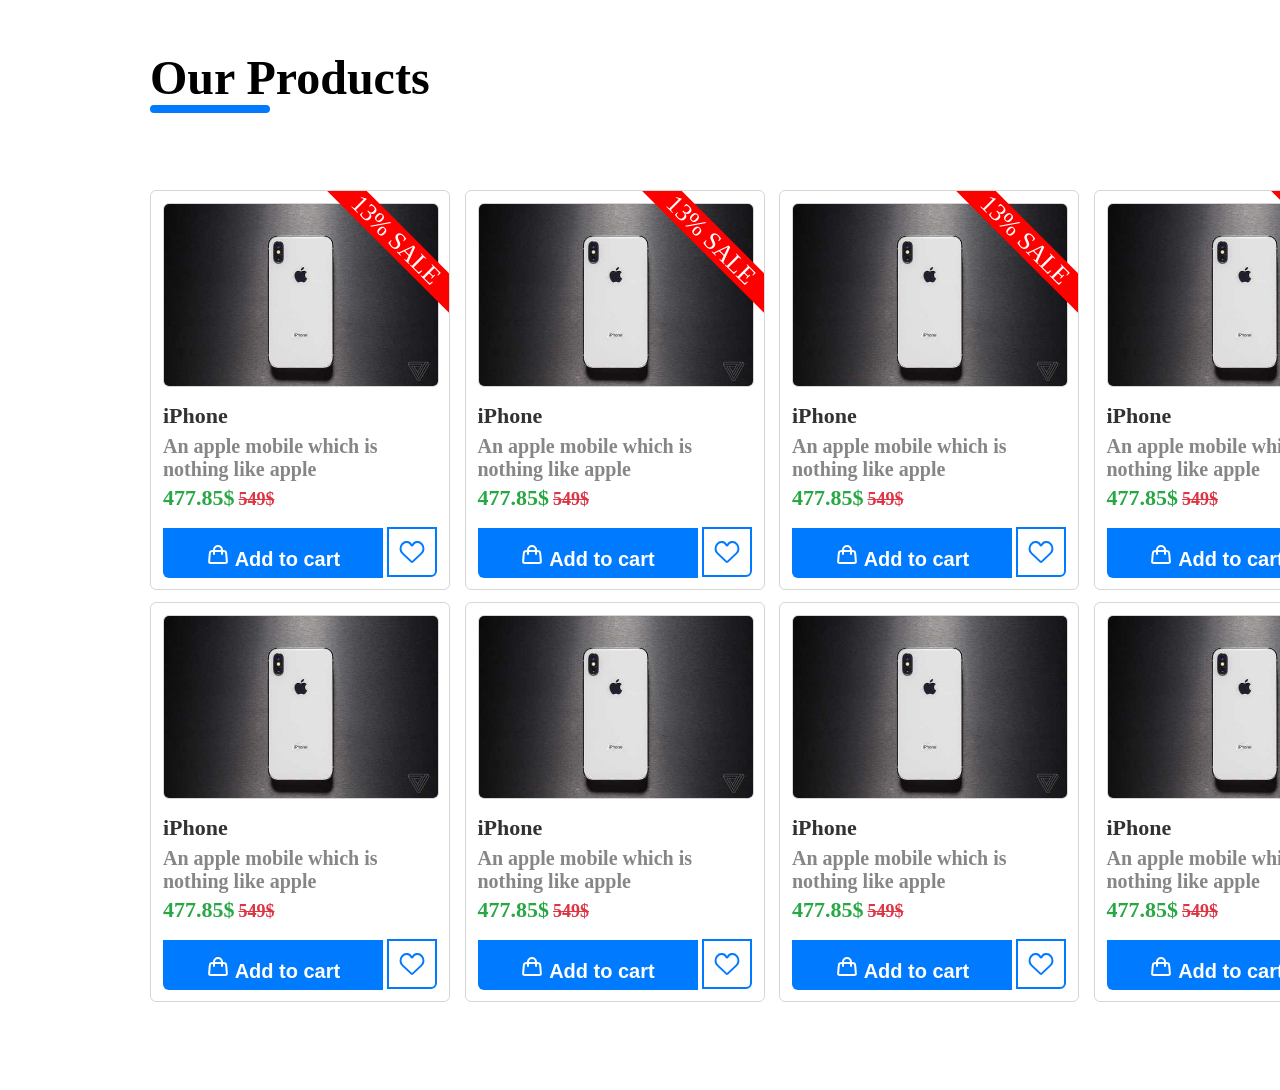
<file: tasks lec 12/index.html>
<!doctype html>
<html lang="en">
  <head>
    <meta charset="UTF-8" />
    <meta name="viewport" content="width=device-width, initial-scale=1.0" />
    <title>Document</title>
    <link rel="stylesheet" href="./styles/style.css" />
  </head>
  <body>
    <div class="frame-1">
      <div class="title">
        Our Products
        <hr />
      </div>
      <section>
        <div class="card">
          <p class="sale">13% SALE</p>
          <img
            src="./images/921f9d742265d0fa26b24d42414c43e68cc24fbc.png"
            alt="Iphone"
          />
          <div class="product-data">
            <p class="product-name">iPhone</p>
            <p class="product-description">
              An apple mobile which is nothing like apple
            </p>
            <p class="price">
              <span class="new-price">477.85$</span>
              <span class="old-price">549$</span>
            </p>
          </div>
          <div class="buttons">
            <button class="button-1">
              <svg
                width="24"
                height="24"
                viewBox="0 0 24 24"
                fill="none"
                xmlns="http://www.w3.org/2000/svg"
              >
                <path
                  d="M8 12L8 8C8 5.79086 9.79086 4 12 4C14.2091 4 16 5.79086 16 8L16 12"
                  stroke="white"
                  stroke-width="2"
                  stroke-linecap="round"
                />
                <path
                  d="M3.69435 12.6678C3.83942 10.9269 3.91196 10.0565 4.48605 9.52824C5.06013 9 5.9336 9 7.68053 9H16.3195C18.0664 9 18.9399 9 19.514 9.52824C20.088 10.0565 20.1606 10.9269 20.3057 12.6678L20.8195 18.8339C20.904 19.8474 20.9462 20.3542 20.6491 20.6771C20.352 21 19.8435 21 18.8264 21H5.1736C4.15655 21 3.64802 21 3.35092 20.6771C3.05382 20.3542 3.09605 19.8474 3.18051 18.8339L3.69435 12.6678Z"
                  stroke="white"
                  stroke-width="2"
                />
              </svg>
              <span>Add to cart</span>
            </button>
            <button class="button-2">
              <svg
                width="30"
                height="30"
                viewBox="0 0 30 30"
                fill="none"
                xmlns="http://www.w3.org/2000/svg"
              >
                <path
                  d="M5.56335 17.3853L14.3153 25.6068C14.6398 25.9116 14.802 26.064 15 26.064C15.198 26.064 15.3602 25.9116 15.6847 25.6068L15.6847 25.6068L24.4367 17.3853C26.8819 15.0882 27.1788 11.3082 25.1223 8.65758L24.7356 8.15918C22.2753 4.98822 17.337 5.52002 15.6083 9.14206C15.3641 9.6537 14.6359 9.6537 14.3917 9.14206C12.663 5.52002 7.72465 4.98823 5.26443 8.15918L4.87773 8.65759C2.82118 11.3083 3.11813 15.0882 5.56335 17.3853Z"
                  stroke="#007BFF"
                  stroke-width="2"
                />
              </svg>
            </button>
          </div>
        </div>
        <div class="card">
          <p class="sale">13% SALE</p>
          <img
            src="./images/921f9d742265d0fa26b24d42414c43e68cc24fbc.png"
            alt="Iphone"
          />
          <div class="product-data">
            <p class="product-name">iPhone</p>
            <p class="product-description">
              An apple mobile which is nothing like apple
            </p>
            <p class="price">
              <span class="new-price">477.85$</span>
              <span class="old-price">549$</span>
            </p>
          </div>
          <div class="buttons">
            <button class="button-1">
              <svg
                width="24"
                height="24"
                viewBox="0 0 24 24"
                fill="none"
                xmlns="http://www.w3.org/2000/svg"
              >
                <path
                  d="M8 12L8 8C8 5.79086 9.79086 4 12 4C14.2091 4 16 5.79086 16 8L16 12"
                  stroke="white"
                  stroke-width="2"
                  stroke-linecap="round"
                />
                <path
                  d="M3.69435 12.6678C3.83942 10.9269 3.91196 10.0565 4.48605 9.52824C5.06013 9 5.9336 9 7.68053 9H16.3195C18.0664 9 18.9399 9 19.514 9.52824C20.088 10.0565 20.1606 10.9269 20.3057 12.6678L20.8195 18.8339C20.904 19.8474 20.9462 20.3542 20.6491 20.6771C20.352 21 19.8435 21 18.8264 21H5.1736C4.15655 21 3.64802 21 3.35092 20.6771C3.05382 20.3542 3.09605 19.8474 3.18051 18.8339L3.69435 12.6678Z"
                  stroke="white"
                  stroke-width="2"
                />
              </svg>
              <span>Add to cart</span>
            </button>
            <button class="button-2">
              <svg
                width="30"
                height="30"
                viewBox="0 0 30 30"
                fill="none"
                xmlns="http://www.w3.org/2000/svg"
              >
                <path
                  d="M5.56335 17.3853L14.3153 25.6068C14.6398 25.9116 14.802 26.064 15 26.064C15.198 26.064 15.3602 25.9116 15.6847 25.6068L15.6847 25.6068L24.4367 17.3853C26.8819 15.0882 27.1788 11.3082 25.1223 8.65758L24.7356 8.15918C22.2753 4.98822 17.337 5.52002 15.6083 9.14206C15.3641 9.6537 14.6359 9.6537 14.3917 9.14206C12.663 5.52002 7.72465 4.98823 5.26443 8.15918L4.87773 8.65759C2.82118 11.3083 3.11813 15.0882 5.56335 17.3853Z"
                  stroke="#007BFF"
                  stroke-width="2"
                />
              </svg>
            </button>
          </div>
        </div>
        <div class="card">
          <p class="sale">13% SALE</p>
          <img
            src="./images/921f9d742265d0fa26b24d42414c43e68cc24fbc.png"
            alt="Iphone"
          />
          <div class="product-data">
            <p class="product-name">iPhone</p>
            <p class="product-description">
              An apple mobile which is nothing like apple
            </p>
            <p class="price">
              <span class="new-price">477.85$</span>
              <span class="old-price">549$</span>
            </p>
          </div>
          <div class="buttons">
            <button class="button-1">
              <svg
                width="24"
                height="24"
                viewBox="0 0 24 24"
                fill="none"
                xmlns="http://www.w3.org/2000/svg"
              >
                <path
                  d="M8 12L8 8C8 5.79086 9.79086 4 12 4C14.2091 4 16 5.79086 16 8L16 12"
                  stroke="white"
                  stroke-width="2"
                  stroke-linecap="round"
                />
                <path
                  d="M3.69435 12.6678C3.83942 10.9269 3.91196 10.0565 4.48605 9.52824C5.06013 9 5.9336 9 7.68053 9H16.3195C18.0664 9 18.9399 9 19.514 9.52824C20.088 10.0565 20.1606 10.9269 20.3057 12.6678L20.8195 18.8339C20.904 19.8474 20.9462 20.3542 20.6491 20.6771C20.352 21 19.8435 21 18.8264 21H5.1736C4.15655 21 3.64802 21 3.35092 20.6771C3.05382 20.3542 3.09605 19.8474 3.18051 18.8339L3.69435 12.6678Z"
                  stroke="white"
                  stroke-width="2"
                />
              </svg>
              <span>Add to cart</span>
            </button>
            <button class="button-2">
              <svg
                width="30"
                height="30"
                viewBox="0 0 30 30"
                fill="none"
                xmlns="http://www.w3.org/2000/svg"
              >
                <path
                  d="M5.56335 17.3853L14.3153 25.6068C14.6398 25.9116 14.802 26.064 15 26.064C15.198 26.064 15.3602 25.9116 15.6847 25.6068L15.6847 25.6068L24.4367 17.3853C26.8819 15.0882 27.1788 11.3082 25.1223 8.65758L24.7356 8.15918C22.2753 4.98822 17.337 5.52002 15.6083 9.14206C15.3641 9.6537 14.6359 9.6537 14.3917 9.14206C12.663 5.52002 7.72465 4.98823 5.26443 8.15918L4.87773 8.65759C2.82118 11.3083 3.11813 15.0882 5.56335 17.3853Z"
                  stroke="#007BFF"
                  stroke-width="2"
                />
              </svg>
            </button>
          </div>
        </div>
        <div class="card">
          <p class="sale">13% SALE</p>
          <img
            src="./images/921f9d742265d0fa26b24d42414c43e68cc24fbc.png"
            alt="Iphone"
          />
          <div class="product-data">
            <p class="product-name">iPhone</p>
            <p class="product-description">
              An apple mobile which is nothing like apple
            </p>
            <p class="price">
              <span class="new-price">477.85$</span>
              <span class="old-price">549$</span>
            </p>
          </div>
          <div class="buttons">
            <button class="button-1">
              <svg
                width="24"
                height="24"
                viewBox="0 0 24 24"
                fill="none"
                xmlns="http://www.w3.org/2000/svg"
              >
                <path
                  d="M8 12L8 8C8 5.79086 9.79086 4 12 4C14.2091 4 16 5.79086 16 8L16 12"
                  stroke="white"
                  stroke-width="2"
                  stroke-linecap="round"
                />
                <path
                  d="M3.69435 12.6678C3.83942 10.9269 3.91196 10.0565 4.48605 9.52824C5.06013 9 5.9336 9 7.68053 9H16.3195C18.0664 9 18.9399 9 19.514 9.52824C20.088 10.0565 20.1606 10.9269 20.3057 12.6678L20.8195 18.8339C20.904 19.8474 20.9462 20.3542 20.6491 20.6771C20.352 21 19.8435 21 18.8264 21H5.1736C4.15655 21 3.64802 21 3.35092 20.6771C3.05382 20.3542 3.09605 19.8474 3.18051 18.8339L3.69435 12.6678Z"
                  stroke="white"
                  stroke-width="2"
                />
              </svg>
              <span>Add to cart</span>
            </button>
            <button class="button-2">
              <svg
                width="30"
                height="30"
                viewBox="0 0 30 30"
                fill="none"
                xmlns="http://www.w3.org/2000/svg"
              >
                <path
                  d="M5.56335 17.3853L14.3153 25.6068C14.6398 25.9116 14.802 26.064 15 26.064C15.198 26.064 15.3602 25.9116 15.6847 25.6068L15.6847 25.6068L24.4367 17.3853C26.8819 15.0882 27.1788 11.3082 25.1223 8.65758L24.7356 8.15918C22.2753 4.98822 17.337 5.52002 15.6083 9.14206C15.3641 9.6537 14.6359 9.6537 14.3917 9.14206C12.663 5.52002 7.72465 4.98823 5.26443 8.15918L4.87773 8.65759C2.82118 11.3083 3.11813 15.0882 5.56335 17.3853Z"
                  stroke="#007BFF"
                  stroke-width="2"
                />
              </svg>
            </button>
          </div>
        </div>
        <div class="card">
          <img
            src="./images/921f9d742265d0fa26b24d42414c43e68cc24fbc.png"
            alt="Iphone"
          />
          <div class="product-data">
            <p class="product-name">iPhone</p>
            <p class="product-description">
              An apple mobile which is nothing like apple
            </p>
            <p class="price">
              <span class="new-price">477.85$</span>
              <span class="old-price">549$</span>
            </p>
          </div>
          <div class="buttons">
            <button class="button-1">
              <svg
                width="24"
                height="24"
                viewBox="0 0 24 24"
                fill="none"
                xmlns="http://www.w3.org/2000/svg"
              >
                <path
                  d="M8 12L8 8C8 5.79086 9.79086 4 12 4C14.2091 4 16 5.79086 16 8L16 12"
                  stroke="white"
                  stroke-width="2"
                  stroke-linecap="round"
                />
                <path
                  d="M3.69435 12.6678C3.83942 10.9269 3.91196 10.0565 4.48605 9.52824C5.06013 9 5.9336 9 7.68053 9H16.3195C18.0664 9 18.9399 9 19.514 9.52824C20.088 10.0565 20.1606 10.9269 20.3057 12.6678L20.8195 18.8339C20.904 19.8474 20.9462 20.3542 20.6491 20.6771C20.352 21 19.8435 21 18.8264 21H5.1736C4.15655 21 3.64802 21 3.35092 20.6771C3.05382 20.3542 3.09605 19.8474 3.18051 18.8339L3.69435 12.6678Z"
                  stroke="white"
                  stroke-width="2"
                />
              </svg>
              <span>Add to cart</span>
            </button>
            <button class="button-2">
              <svg
                width="30"
                height="30"
                viewBox="0 0 30 30"
                fill="none"
                xmlns="http://www.w3.org/2000/svg"
              >
                <path
                  d="M5.56335 17.3853L14.3153 25.6068C14.6398 25.9116 14.802 26.064 15 26.064C15.198 26.064 15.3602 25.9116 15.6847 25.6068L15.6847 25.6068L24.4367 17.3853C26.8819 15.0882 27.1788 11.3082 25.1223 8.65758L24.7356 8.15918C22.2753 4.98822 17.337 5.52002 15.6083 9.14206C15.3641 9.6537 14.6359 9.6537 14.3917 9.14206C12.663 5.52002 7.72465 4.98823 5.26443 8.15918L4.87773 8.65759C2.82118 11.3083 3.11813 15.0882 5.56335 17.3853Z"
                  stroke="#007BFF"
                  stroke-width="2"
                />
              </svg>
            </button>
          </div>
        </div>
        <div class="card">
          <img
            src="./images/921f9d742265d0fa26b24d42414c43e68cc24fbc.png"
            alt="Iphone"
          />
          <div class="product-data">
            <p class="product-name">iPhone</p>
            <p class="product-description">
              An apple mobile which is nothing like apple
            </p>
            <p class="price">
              <span class="new-price">477.85$</span>
              <span class="old-price">549$</span>
            </p>
          </div>
          <div class="buttons">
            <button class="button-1">
              <svg
                width="24"
                height="24"
                viewBox="0 0 24 24"
                fill="none"
                xmlns="http://www.w3.org/2000/svg"
              >
                <path
                  d="M8 12L8 8C8 5.79086 9.79086 4 12 4C14.2091 4 16 5.79086 16 8L16 12"
                  stroke="white"
                  stroke-width="2"
                  stroke-linecap="round"
                />
                <path
                  d="M3.69435 12.6678C3.83942 10.9269 3.91196 10.0565 4.48605 9.52824C5.06013 9 5.9336 9 7.68053 9H16.3195C18.0664 9 18.9399 9 19.514 9.52824C20.088 10.0565 20.1606 10.9269 20.3057 12.6678L20.8195 18.8339C20.904 19.8474 20.9462 20.3542 20.6491 20.6771C20.352 21 19.8435 21 18.8264 21H5.1736C4.15655 21 3.64802 21 3.35092 20.6771C3.05382 20.3542 3.09605 19.8474 3.18051 18.8339L3.69435 12.6678Z"
                  stroke="white"
                  stroke-width="2"
                />
              </svg>
              <span>Add to cart</span>
            </button>
            <button class="button-2">
              <svg
                width="30"
                height="30"
                viewBox="0 0 30 30"
                fill="none"
                xmlns="http://www.w3.org/2000/svg"
              >
                <path
                  d="M5.56335 17.3853L14.3153 25.6068C14.6398 25.9116 14.802 26.064 15 26.064C15.198 26.064 15.3602 25.9116 15.6847 25.6068L15.6847 25.6068L24.4367 17.3853C26.8819 15.0882 27.1788 11.3082 25.1223 8.65758L24.7356 8.15918C22.2753 4.98822 17.337 5.52002 15.6083 9.14206C15.3641 9.6537 14.6359 9.6537 14.3917 9.14206C12.663 5.52002 7.72465 4.98823 5.26443 8.15918L4.87773 8.65759C2.82118 11.3083 3.11813 15.0882 5.56335 17.3853Z"
                  stroke="#007BFF"
                  stroke-width="2"
                />
              </svg>
            </button>
          </div>
        </div>
        <div class="card">
          <img
            src="./images/921f9d742265d0fa26b24d42414c43e68cc24fbc.png"
            alt="Iphone"
          />
          <div class="product-data">
            <p class="product-name">iPhone</p>
            <p class="product-description">
              An apple mobile which is nothing like apple
            </p>
            <p class="price">
              <span class="new-price">477.85$</span>
              <span class="old-price">549$</span>
            </p>
          </div>
          <div class="buttons">
            <button class="button-1">
              <svg
                width="24"
                height="24"
                viewBox="0 0 24 24"
                fill="none"
                xmlns="http://www.w3.org/2000/svg"
              >
                <path
                  d="M8 12L8 8C8 5.79086 9.79086 4 12 4C14.2091 4 16 5.79086 16 8L16 12"
                  stroke="white"
                  stroke-width="2"
                  stroke-linecap="round"
                />
                <path
                  d="M3.69435 12.6678C3.83942 10.9269 3.91196 10.0565 4.48605 9.52824C5.06013 9 5.9336 9 7.68053 9H16.3195C18.0664 9 18.9399 9 19.514 9.52824C20.088 10.0565 20.1606 10.9269 20.3057 12.6678L20.8195 18.8339C20.904 19.8474 20.9462 20.3542 20.6491 20.6771C20.352 21 19.8435 21 18.8264 21H5.1736C4.15655 21 3.64802 21 3.35092 20.6771C3.05382 20.3542 3.09605 19.8474 3.18051 18.8339L3.69435 12.6678Z"
                  stroke="white"
                  stroke-width="2"
                />
              </svg>
              <span>Add to cart</span>
            </button>
            <button class="button-2">
              <svg
                width="30"
                height="30"
                viewBox="0 0 30 30"
                fill="none"
                xmlns="http://www.w3.org/2000/svg"
              >
                <path
                  d="M5.56335 17.3853L14.3153 25.6068C14.6398 25.9116 14.802 26.064 15 26.064C15.198 26.064 15.3602 25.9116 15.6847 25.6068L15.6847 25.6068L24.4367 17.3853C26.8819 15.0882 27.1788 11.3082 25.1223 8.65758L24.7356 8.15918C22.2753 4.98822 17.337 5.52002 15.6083 9.14206C15.3641 9.6537 14.6359 9.6537 14.3917 9.14206C12.663 5.52002 7.72465 4.98823 5.26443 8.15918L4.87773 8.65759C2.82118 11.3083 3.11813 15.0882 5.56335 17.3853Z"
                  stroke="#007BFF"
                  stroke-width="2"
                />
              </svg>
            </button>
          </div>
        </div>
        <div class="card">
          <img
            src="./images/921f9d742265d0fa26b24d42414c43e68cc24fbc.png"
            alt="Iphone"
          />
          <div class="product-data">
            <p class="product-name">iPhone</p>
            <p class="product-description">
              An apple mobile which is nothing like apple
            </p>
            <p class="price">
              <span class="new-price">477.85$</span>
              <span class="old-price">549$</span>
            </p>
          </div>
          <div class="buttons">
            <button class="button-1">
              <svg
                width="24"
                height="24"
                viewBox="0 0 24 24"
                fill="none"
                xmlns="http://www.w3.org/2000/svg"
              >
                <path
                  d="M8 12L8 8C8 5.79086 9.79086 4 12 4C14.2091 4 16 5.79086 16 8L16 12"
                  stroke="white"
                  stroke-width="2"
                  stroke-linecap="round"
                />
                <path
                  d="M3.69435 12.6678C3.83942 10.9269 3.91196 10.0565 4.48605 9.52824C5.06013 9 5.9336 9 7.68053 9H16.3195C18.0664 9 18.9399 9 19.514 9.52824C20.088 10.0565 20.1606 10.9269 20.3057 12.6678L20.8195 18.8339C20.904 19.8474 20.9462 20.3542 20.6491 20.6771C20.352 21 19.8435 21 18.8264 21H5.1736C4.15655 21 3.64802 21 3.35092 20.6771C3.05382 20.3542 3.09605 19.8474 3.18051 18.8339L3.69435 12.6678Z"
                  stroke="white"
                  stroke-width="2"
                />
              </svg>
              <span>Add to cart</span>
            </button>
            <button class="button-2">
              <svg
                width="30"
                height="30"
                viewBox="0 0 30 30"
                fill="none"
                xmlns="http://www.w3.org/2000/svg"
              >
                <path
                  d="M5.56335 17.3853L14.3153 25.6068C14.6398 25.9116 14.802 26.064 15 26.064C15.198 26.064 15.3602 25.9116 15.6847 25.6068L15.6847 25.6068L24.4367 17.3853C26.8819 15.0882 27.1788 11.3082 25.1223 8.65758L24.7356 8.15918C22.2753 4.98822 17.337 5.52002 15.6083 9.14206C15.3641 9.6537 14.6359 9.6537 14.3917 9.14206C12.663 5.52002 7.72465 4.98823 5.26443 8.15918L4.87773 8.65759C2.82118 11.3083 3.11813 15.0882 5.56335 17.3853Z"
                  stroke="#007BFF"
                  stroke-width="2"
                />
              </svg>
            </button>
          </div>
        </div>
      </section>
    </div>
  </body>
</html>
</file>
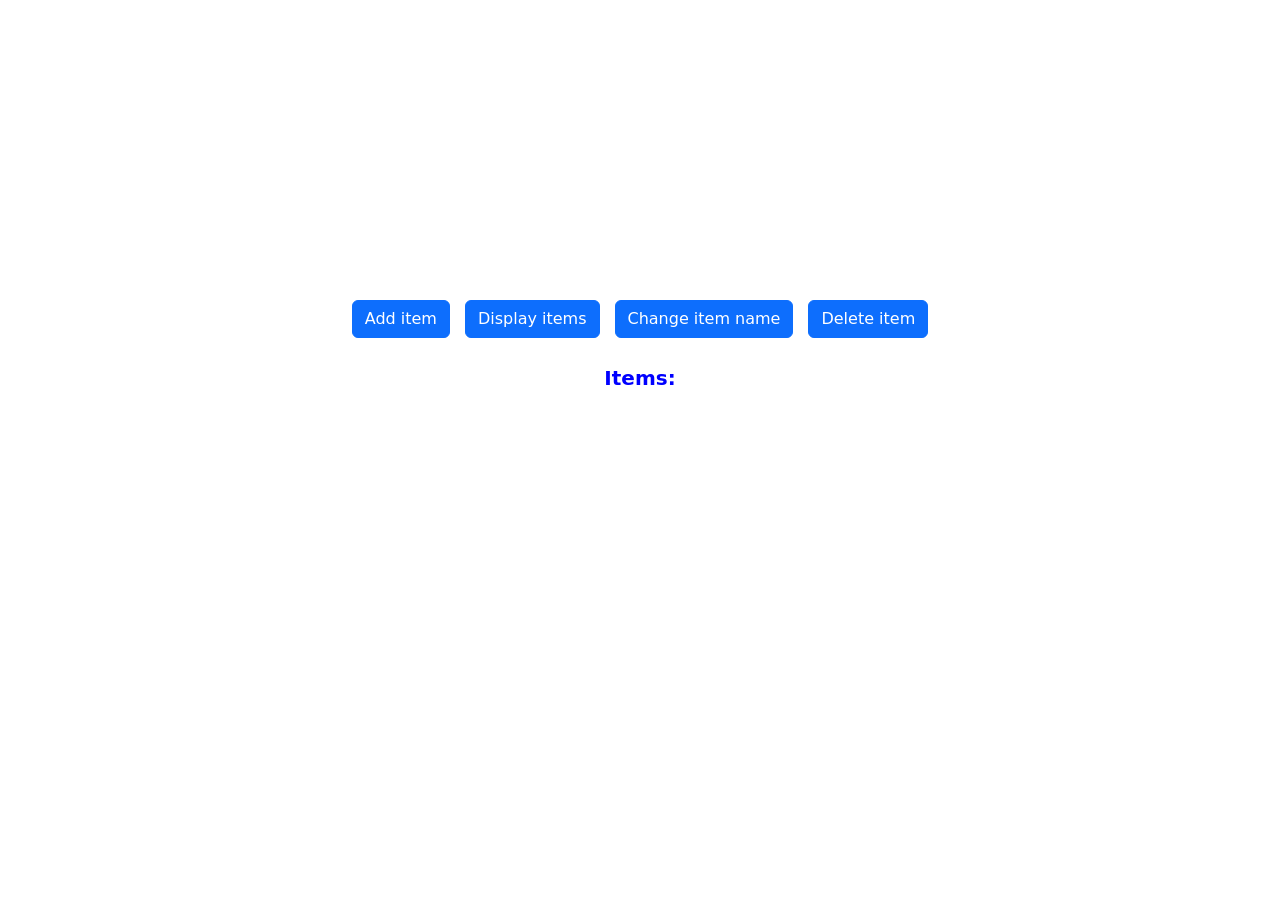
<file: tasks lec18/index.html>
<!doctype html>
<html lang="en">
  <head>
    <meta charset="UTF-8" />
    <meta name="viewport" content="width=device-width, initial-scale=1.0" />
    <title>Document</title>
    <link
      href="https://cdn.jsdelivr.net/npm/bootstrap@5.3.0/dist/css/bootstrap.min.css"
      rel="stylesheet"
    />
    <link rel="stylesheet" href="./styles/style.css" />
  </head>
  <body>
    <div id="buttons_holder">
      <button
        id="Additem_button"
        class="btn btn-primary"
        data-bs-toggle="modal"
        data-bs-target="#myModal"
      >
        Add item
      </button>
      <button
        id="Display_button"
        class="btn btn-primary"
        data-bs-toggle="modal"
        data-bs-target="#myModal"
      >
        Display items
      </button>
      <button
        id="changeitem_button"
        class="btn btn-primary"
        data-bs-toggle="modal"
        data-bs-target="#myModal"
      >
        Change item name
      </button>
      <button
        id="deleteitem_button"
        class="btn btn-primary"
        data-bs-toggle="modal"
        data-bs-target="#myModal"
      >
        Delete item
      </button>
    </div>
    <div id="item_displayer">
      <div id="list_head">Items: </div>
      <div id="list"></div>
    </div>
    <script src="./JS/script.js"></script>
  </body>
</html>
</file>
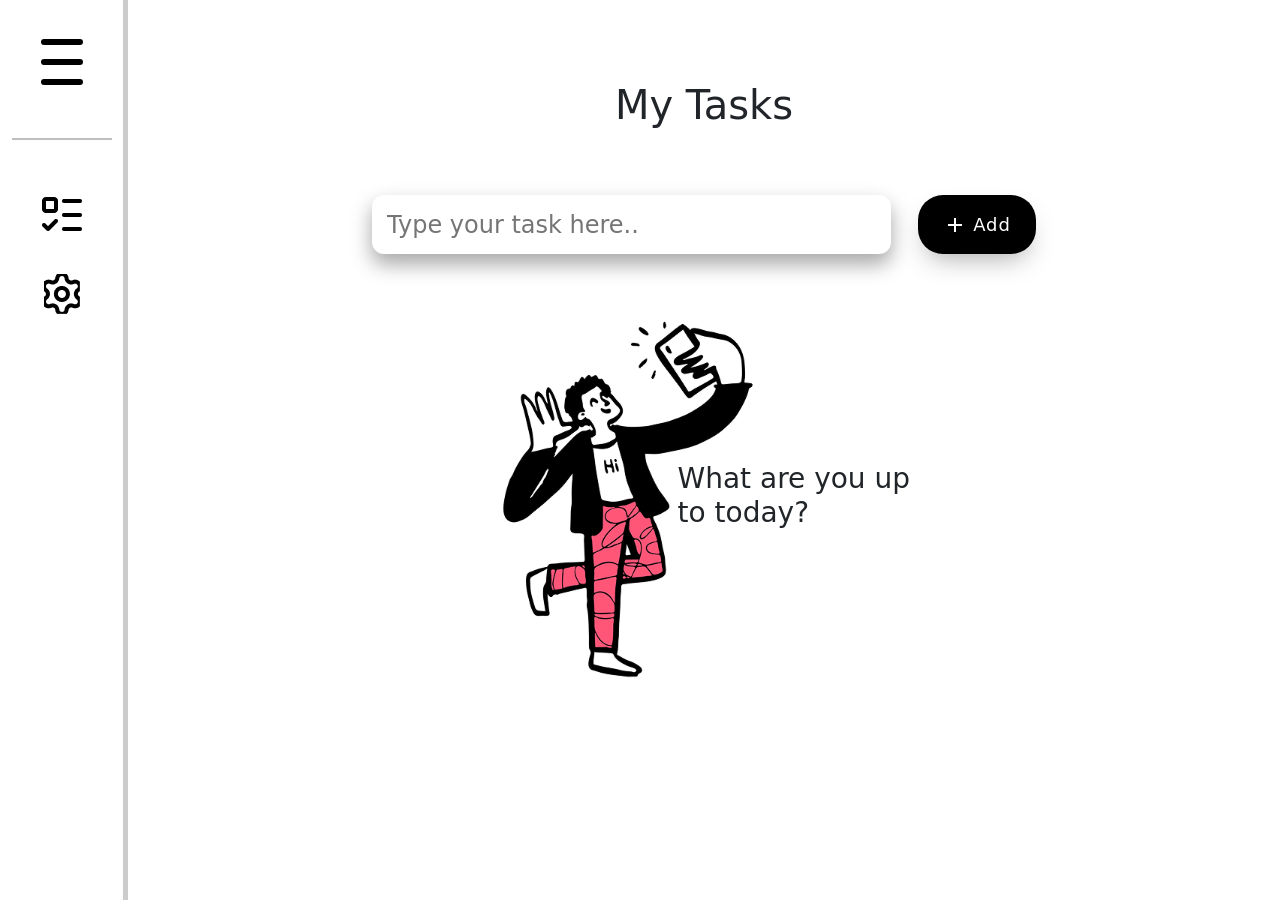
<file: tasks lec21/index.html>
<!doctype html>
<html lang="en">
  <head>
    <meta charset="UTF-8" />
    <meta name="viewport" content="width=device-width, initial-scale=1.0" />
    <title>my-to-do-website</title>
    <link
      rel="stylesheet"
      href="https://cdnjs.cloudflare.com/ajax/libs/animate.css/4.1.1/animate.min.css"
    />
    <link
      href="https://cdn.jsdelivr.net/npm/bootstrap@5.3.8/dist/css/bootstrap.min.css"
      rel="stylesheet"
    />
    <link rel="stylesheet" href="./styles/style.css" />
  </head>
  <body>
    <div class="side_bar">
      <button class="menu_button animate__animated animate__fadeInDown">
        <div class="line"></div>
        <div class="line"></div>
        <div class="line"></div>
      </button>
      <hr />
      <button>
        <img
          src="./images/list-todo 1.png"
          alt=""
          class="animate__animated animate__fadeInDown"
        />
      </button>
      <button>
        <img
          src="./images/menu settings.png"
          alt=""
          class="animate__animated animate__fadeInDown"
        />
      </button>
    </div>
    <div class="main animate__animated animate__fadeInDown">
      <h1>My Tasks</h1>
      <div class="buttonContainer">
        <input placeholder="Type your task here.." type="text" />
        <div class="buttonContainer3">
          <button class="cssbuttons-io-button add_btn">
            <svg
              height="24"
              width="24"
              viewBox="0 0 24 24"
              xmlns="http://www.w3.org/2000/svg"
            >
              <path d="M0 0h24v24H0z" fill="none"></path>
              <path
                d="M11 11V5h2v6h6v2h-6v6h-2v-6H5v-2z"
                fill="currentColor"
              ></path>
            </svg>
            <span>Add</span>
          </button>
        </div>
      </div>
      <div class="container2 animate__animated animate__fadeInDown">
        <img src="./images/selfie 1.png" alt="selfie_guy" />
        <h3>What are you up to today?</h3>
      </div>
      <div class="container1">
        <div class="buttonContainer1">
          <span
            ><button class="diplay_all">All</button> |
            <button class="display_active">Active</button> |
            <button class="display_completed">Completed</button></span
          >
          <span><span class="num_of_tasks">0</span> tasks left</span>
        </div>
        <div class="task_list"></div>
      </div>
    </div>
    <script src="./JS/script.js"></script>
  </body>
</html>
</file>
<file: tasks lec 12/styles/style.css>
* {
    padding: 0%;
    margin: 0%;
    box-sizing: border-box;
}
.frame-1 {
    margin: 50px 150px;
}
.title {
    font-size: 48px;
    width: 280px;
    height: 90px;
    font-weight: bold;
    margin: 50px 0px;
}
hr {
    width: 120px;
    border: 4px solid #007BFF;
    border-radius: 60px;
    background-color: #007BFF;
}
section {
    display: grid;
    grid-template-rows: 1fr 1fr;
    grid-template-columns: 1fr 1fr 1fr 1fr;
    gap: 12px;
    margin: 6px 0px;
    width: 1246px;
    height: 400px;
    margin-bottom: 500px;
}
.card {
    border: 1px solid #32323232;
    border-radius: 6px;
    padding: 6px;
    width: 300px;
    height: 400px;
    position: relative;
    overflow: hidden;
}
.sale {
    background-color: red;
    color: white;
    top: 35px;
    left: 145px;
    font-size: 25px;
    width: 200px;
    text-align: center;
    rotate: 45deg;
    position: absolute;
    z-index: 1;
}
img {
    border: 1px solid #32323232;
    border-radius: 6px;
    margin: 6px;
    width: 276px;
    height: 184px;
}
.product-data {
    margin: 6px;
}
.product-name {
    color: #323232;
    font-weight: bold;
    font-size: 22px;
    margin: 6px 0px;
}
.product-description {
    color: #32323296;
    height: 40px;
    margin: 6px 0px;
    font-weight: bold;
    font-size: 20px;
}
.price {
    margin: 10px 0px;
}
.new-price {
    color: #28A745;
    font-size: 22px;
    font-weight: bold;
}
.old-price {
    color: #DC3545;
    font-size: 18px;
    font-weight: bold;
    text-decoration: line-through;
}
.buttons {
    margin: 16px 6px;
    gap: 6px;
}
.button-1 {
    gap: 6px;
    font-weight: bold;
    font-size: 20px;
    width: 220px;
    height: 50px;
    color: #FFFFFF;
    border-bottom-left-radius: 6px;
    background-color: #007BFF;
    padding: 14px;
    border: none;
}
.button-2 {
    width: 50px;
    height: 50px;
    color: #007BFF;
    background-color: #FFFFFF;
    border: 2px solid #007BFF;
    border-bottom-right-radius: 6px;
}
</file>
<file: tasks lec18/styles/style.css>
* {
  padding: 0%;
  margin: 0%;
  box-sizing: border-box;
}

body {
  display: flex;
  justify-content: center;
  margin-top: 300px;
  gap: 25px;
  display: flex;
  flex-direction: column;
  align-items: center;
}

#buttons_holder {
  display: flex;
  gap: 15px;
}

#item_displayer {
  display: flex;
  flex-direction: row;
}

#list_head {
  color: blue;
  font-size: 20px;
  font-weight: 600;
}

#list {
  color: red;
  font-size: 20px;
  font-weight: 600;
}
</file>
<file: tasks lec21/styles/style.css>
* {
  padding: 0%;
  margin: 0%;
  box-sizing: border-box;
}
:root {
  --mainColor-black: #000000;
  --maincolor-white: #ffffff;
  --maincolor-paleSky: #6a7282;
  --maincolor-darkCharcoal: #333333;
  --maincolor-titaniumWhite: #f3f4f6;
  --maincolor-darkGray: #a9a9a9;
}
body {
  display: flex;
  background-color: var(--maincolor-white);
}
.side_bar {
  width: 10%;
  height: 100vh;
  border-right: 5px solid rgba(0, 0, 0, 0.2);
  display: flex;
  flex-direction: column;
  align-items: center;
  padding-top: 39px;
  gap: 35px;
}
.menu_button {
  border: none;
  display: flex;
  flex-direction: column;
  gap: 14px;
  width: 48px;
  height: 48px;
  align-items: center;
}
hr {
  border: 1.5px solid var(--mainColor-black);
  width: 100px;
}
.line {
  background-color: var(--mainColor-black);
  border: 3px solid var(--mainColor-black);
  border-radius: 80px;
  width: 42px;
  height: 1px;
}
button {
  border: none;
  background-color: var(--maincolor-white);
}
.main {
  margin-top: 81px;
  display: flex;
  flex-direction: column;
  align-items: center;
  width: 90%;
  gap: 58px;
}
.buttonContainer {
  display: flex;
  gap: 27px;
}
input[type="text"] {
  width: 519px;
  height: 59px;
  border: none;
  border-radius: 12px;
  font-size: 24px;
  box-shadow: 0px 10px 20px 0.5px var(--maincolor-darkGray);
  padding-left: 15px;
}
input[type="text"]:focus {
  outline: none;
}
.buttonContainer3 {
  display: flex;
  gap: 10px;
}
.cssbuttons-io-button {
  display: flex;
  align-items: center;
  font-family: inherit;
  cursor: pointer;
  font-weight: 500;
  font-size: 18px;
  padding: 0.7em 1.4em 0.7em 1.4em;
  color: white;
  background: var(--mainColor-black);
  border: none;
  box-shadow: 0 0.7em 1.5em -0.5em var(--maincolor-darkGray);
  letter-spacing: 0.05em;
  border-radius: 25px;
  transition: transform 0.5s ease;
}

.cssbuttons-io-button svg {
  margin-right: 6px;
}

.cssbuttons-io-button:hover {
  transform: translateY(-3px);
  box-shadow: 0 0.5em 1.5em -0.5em var(--mainColor-black);
}

.cssbuttons-io-button:active {
  box-shadow: 0 0.3em 1em -0.5em var(--mainColor-black);
}
.container2 {
  display: flex;
  align-items: center;
  margin-left: -100px;
  width: 48%;

  img {
    width: 500px;
  }
  h3 {
    margin-left: -200px;
  }
}
.container1 {
  display: none;
  width: 48%;
  flex-direction: column;
  gap: 23px;
}
.task_list {
  display: flex;
  flex-direction: column;
  gap: 26px;
  width: 100%;
  height: 53vh;
  position: relative;
  overflow-y: scroll;
}
.buttonContainer1 {
  display: flex;
  justify-content: space-between;
  width: 100%;
  font-size: 18px;
  color: var(--maincolor-paleSky);

  button {
    text-decoration: none;
    font-size: 18px;
    color: var(--maincolor-paleSky);
  }
}
.edit_button {
  width: 40px;
  height: 40px;
}
.edit-svgIcon {
  width: 20px;
  transition-duration: 0.3s;
}
.edit-svgIcon path {
  fill: black;
}
.edit_button:hover .edit-svgIcon {
  transform: scale(1.2);
}
.edit_button:hover .edit-svgIcon path {
  fill: rgb(7, 168, 7);
}
.btn {
  background-color: transparent;
  position: relative;
  border: none;
}
.icon {
  transform: scale(1.2);
  transition: 0.2s linear;
}
.btn:hover > .icon {
  transform: scale(1.5);
}
.btn:hover > .icon path {
  fill: rgb(168, 7, 7);
}
.btn:hover::after {
  visibility: visible;
  opacity: 1;
  top: -160%;
}
.task {
  display: flex;
  padding: 27px 35px;
  justify-content: space-between;
  border-radius: 12px;
  box-shadow: 0 5px 15px -7px var(--mainColor-black);
}
.subContainer {
  display: flex;
  gap: 30px;
  font-size: 18px;
  align-items: center;
  
  span {
    font-size: 20px;
    font-weight: 600;
  }
  .checked {
    text-decoration: line-through;
    opacity: 0.6;
  }
}
input[type="checkbox"] {
  width: 20px;
  height: 20px;
  cursor: pointer;
  accent-color: var(--mainColor-black);
}
.buttonContainer2 {
  display: flex;
  gap: 20px;
}
</file>
